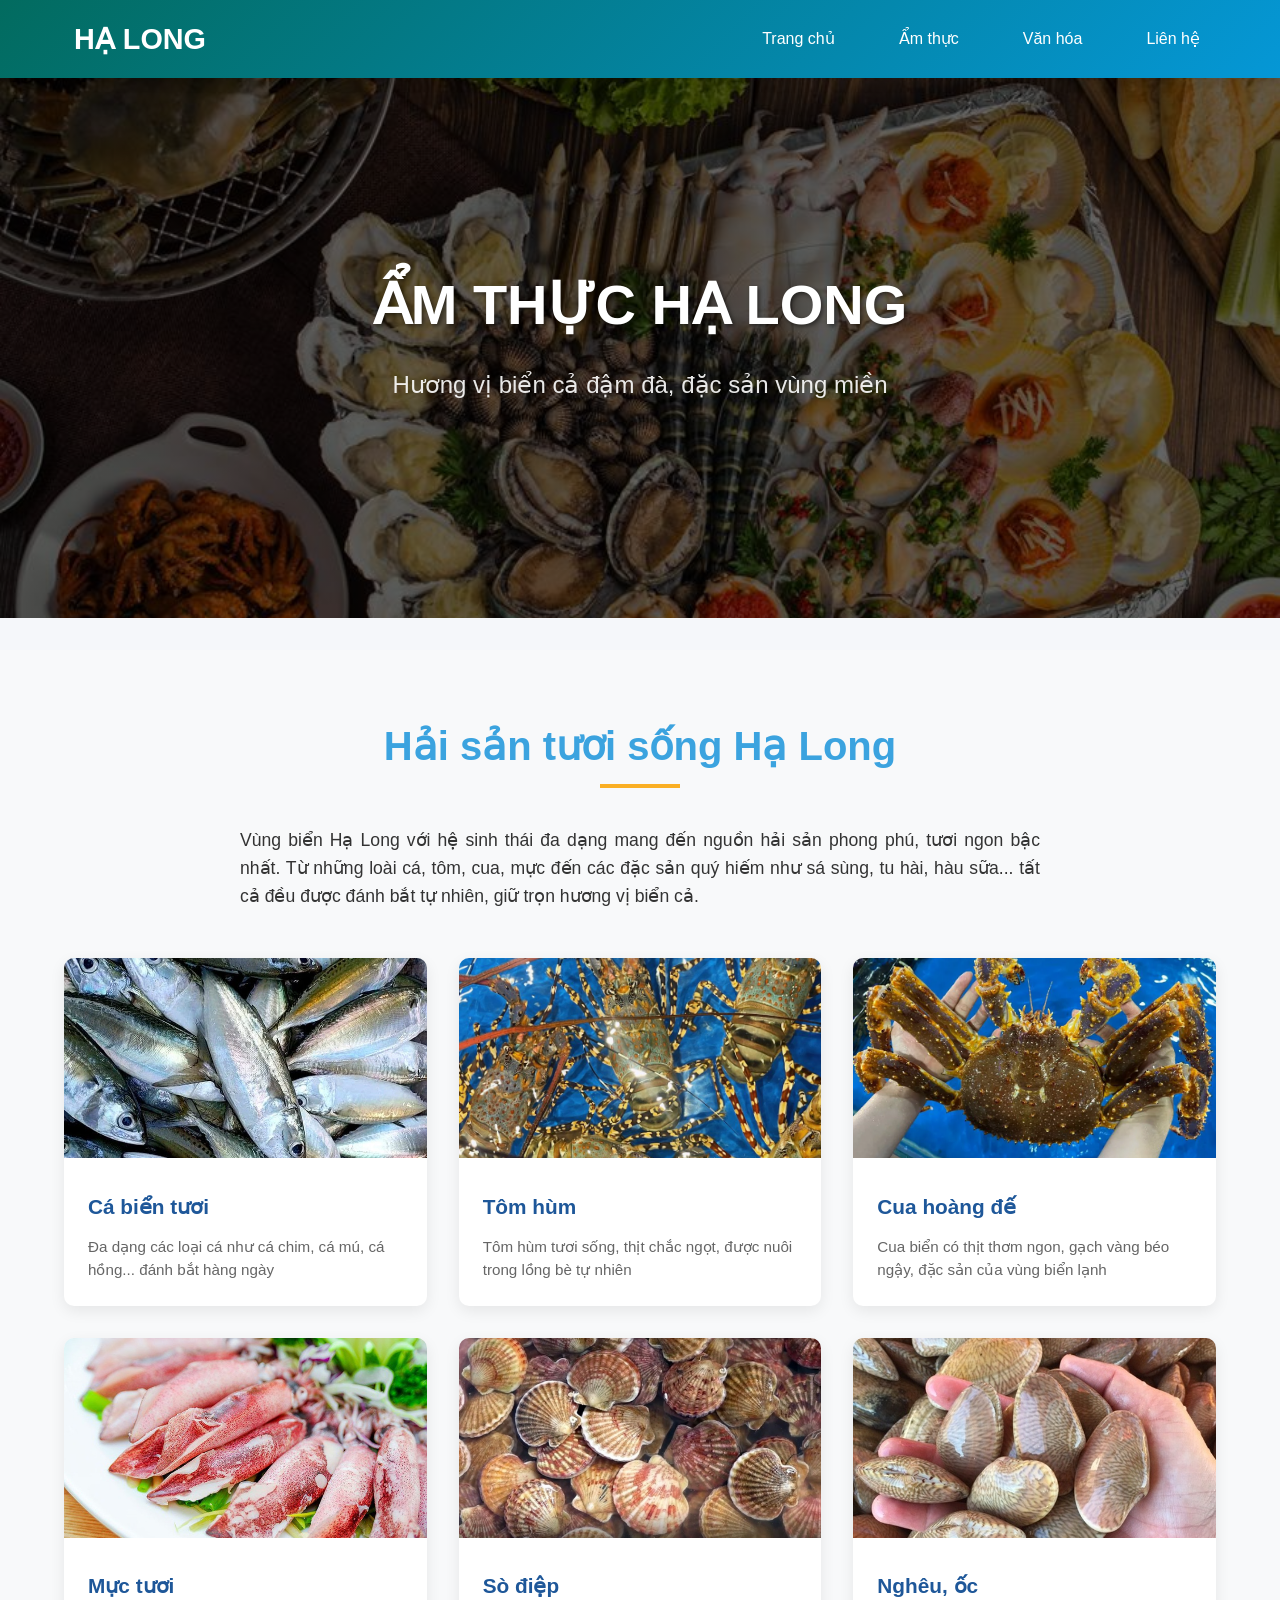
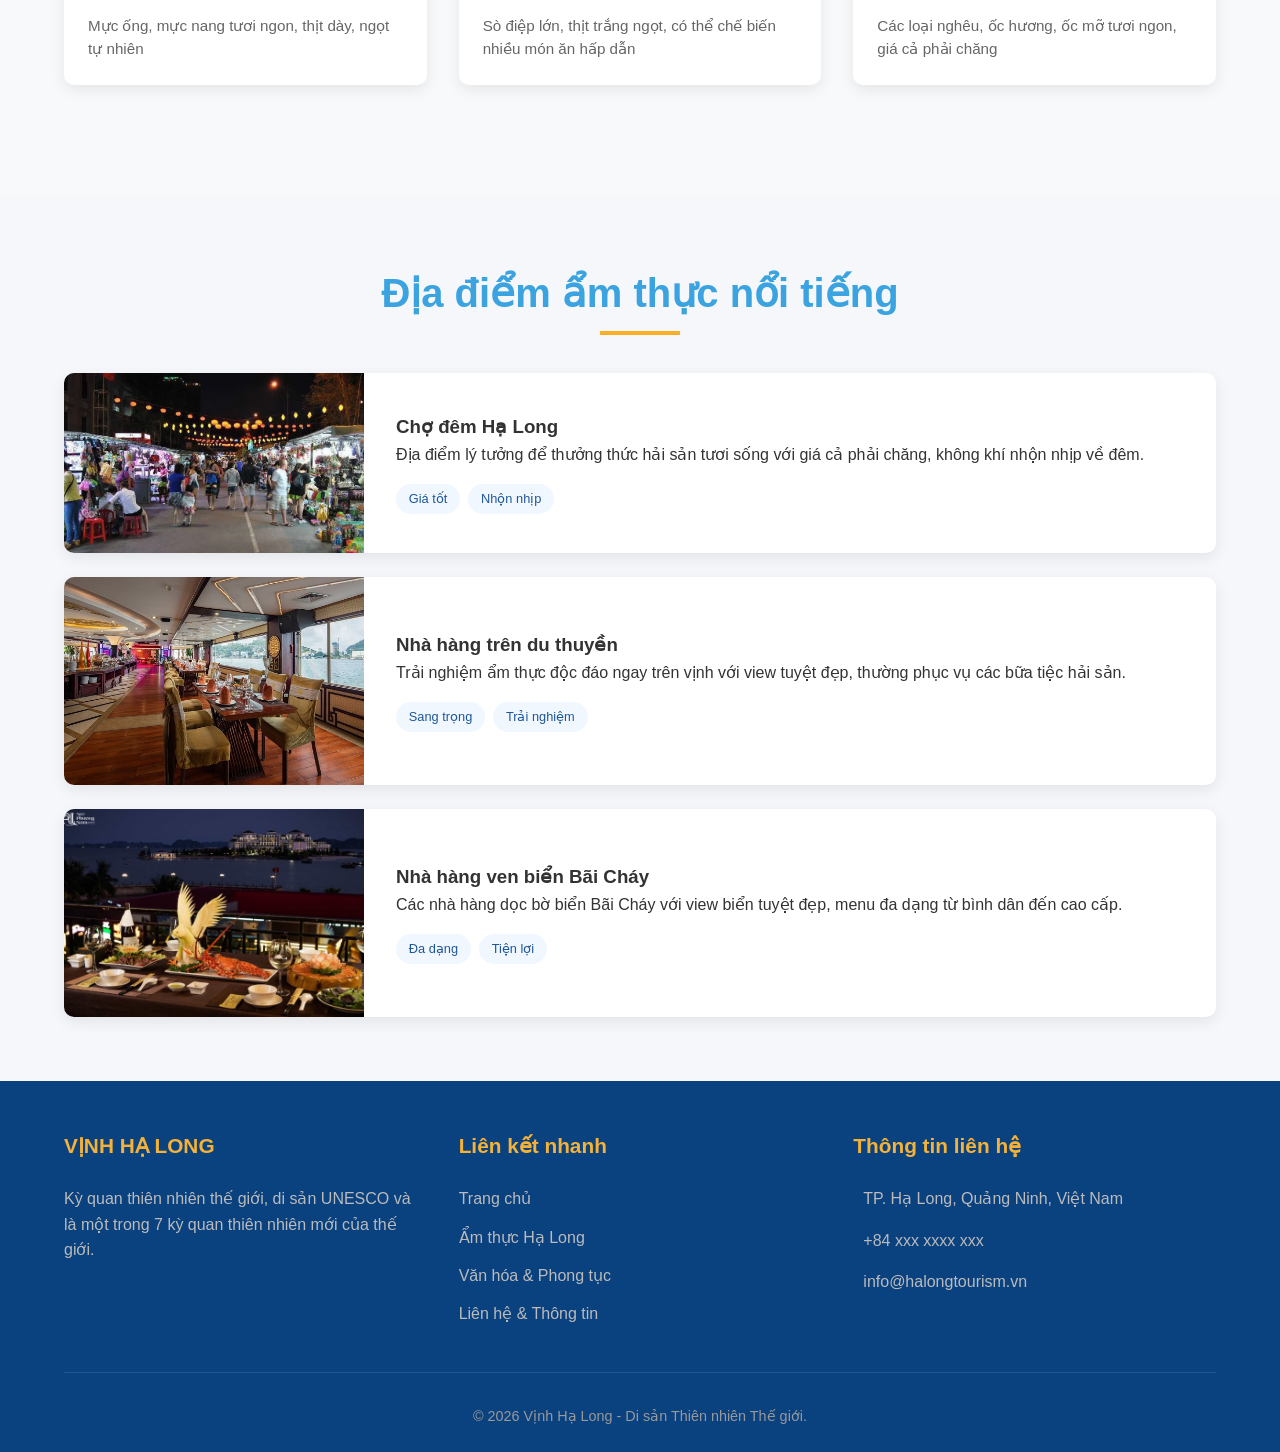
<file: am-thuc.html>
<!DOCTYPE html>
<html lang="vi">

<head>
    <meta charset="UTF-8">
    <meta name="viewport" content="width=device-width, initial-scale=1.0">
    <title>Ẩm thực Hạ Long - Đặc sản vùng biển</title>
    <link rel="stylesheet" href="style.css">
</head>

<body>
    <header>
    <div class="container">
        <nav class="navbar">
            <div class="nav-logo">
                <a href="index.html">
                    <i class="fas fa-water"></i>
                    <span>HẠ LONG</span>
                </a>
            </div>

            <div class="nav-menu">
                <a href="index.html"><i class="fas fa-home"></i>Trang chủ</a>
                <a href="am-thuc.html"><i class="fas fa-utensils"></i>Ẩm thực</a>
                <a href="van-hoa.html"><i class="fas fa-landmark"></i>Văn hóa</a>
                <a href="lien-he.html"><i class="fas fa-phone-alt"></i>Liên hệ</a>
            </div>

            <button class="nav-toggle" id="navToggle">
                <i class="fas fa-bars"></i>
            </button>
        </nav>
    </div>
</header>

    <main>
        <section class="hero hero-food">
            <div class="hero-content">
                <h1>ẨM THỰC HẠ LONG</h1>
                <p class="subtitle">Hương vị biển cả đậm đà, đặc sản vùng miền</p>
            </div>
        </section>
             <!-- THÊM PHẦN HẢI SẢN TƯƠI SỐNG VỚI ẢNH -->
                <section class="section-padding bg-light">
                    <div class="container">
                        <h2 class="section-title">Hải sản tươi sống Hạ Long</h2>
                        <div class="intro-text">
                            <p>Vùng biển Hạ Long với hệ sinh thái đa dạng mang đến nguồn hải sản phong phú, tươi ngon
                                bậc nhất. Từ những loài cá, tôm, cua, mực đến các đặc sản quý hiếm như sá sùng, tu hài,
                                hàu sữa... tất cả đều được đánh bắt tự nhiên, giữ trọn hương vị biển cả.</p>
                        </div>

                        <div class="seafood-gallery">
                            <div class="seafood-item">
                                <div class="seafood-image">
                                    <img src="img/caBien.png" alt="Cá biển tươi">
                                </div>
                                <div class="seafood-content">
                                    <h3>Cá biển tươi</h3>
                                    <p>Đa dạng các loại cá như cá chim, cá mú, cá hồng... đánh bắt hàng ngày</p>
                                </div>
                            </div>

                            <div class="seafood-item">
                                <div class="seafood-image">
                                    <img src="img/tomHum.png" alt="Tôm hùm">
                                </div>
                                <div class="seafood-content">
                                    <h3>Tôm hùm</h3>
                                    <p>Tôm hùm tươi sống, thịt chắc ngọt, được nuôi trong lồng bè tự nhiên</p>
                                </div>
                            </div>

                            <div class="seafood-item">
                                <div class="seafood-image">
                                    <img src="img/cuaHoangDe.png" alt="Cua biển">
                                </div>
                                <div class="seafood-content">
                                    <h3>Cua hoàng đế</h3>
                                    <p>Cua biển có thịt thơm ngon, gạch vàng béo ngậy, đặc sản của vùng biển lạnh</p>
                                </div>
                            </div>

                            <div class="seafood-item">
                                <div class="seafood-image">
                                    <img src="img/muc.png" alt="Mực tươi">
                                </div>
                                <div class="seafood-content">
                                    <h3>Mực tươi</h3>
                                    <p>Mực ống, mực nang tươi ngon, thịt dày, ngọt tự nhiên</p>
                                </div>
                            </div>

                            <div class="seafood-item">
                                <div class="seafood-image">
                                    <img src="img/soDiep.png" alt="Sò điệp">
                                </div>
                                <div class="seafood-content">
                                    <h3>Sò điệp</h3>
                                    <p>Sò điệp lớn, thịt trắng ngọt, có thể chế biến nhiều món ăn hấp dẫn</p>
                                </div>
                            </div>

                            <div class="seafood-item">
                                <div class="seafood-image">
                                    <img src="img/nghêu.png" alt="Nghêu">
                                </div>
                                <div class="seafood-content">
                                    <h3>Nghêu, ốc</h3>
                                    <p>Các loại nghêu, ốc hương, ốc mỡ tươi ngon, giá cả phải chăng</p>
                                </div>
                            </div>
                        </div>
                    </div>
                </section>
            </div>
        </section>


        <section class="section-padding">
            <div class="container">
                <h2 class="section-title">Địa điểm ẩm thực nổi tiếng</h2>

                <div class="location-list">
                    <div class="location-item">
                        <div class="location-image">
                            <img src="img/choHaLong.png"
                                alt="Chợ đêm Hạ Long">
                        </div>
                        <div class="location-content">
                            <h3>Chợ đêm Hạ Long</h3>
                            <p>Địa điểm lý tưởng để thưởng thức hải sản tươi sống với giá cả phải chăng, không khí nhộn
                                nhịp về đêm.</p>
                            <div class="location-tags">
                                <span class="tag">Giá tốt</span>
                                <span class="tag">Nhộn nhịp</span>
                            </div>
                        </div>
                    </div>

                    <div class="location-item">
                        <div class="location-image">
                            <img src="img/nhaHang.png"
                                alt="Nhà hàng trên du thuyền">
                        </div>
                        <div class="location-content">
                            <h3>Nhà hàng trên du thuyền</h3>
                            <p>Trải nghiệm ẩm thực độc đáo ngay trên vịnh với view tuyệt đẹp, thường phục vụ các bữa
                                tiệc hải sản.</p>
                            <div class="location-tags">
                                <span class="tag">Sang trọng</span>
                                <span class="tag">Trải nghiệm</span>
                            </div>
                        </div>
                    </div>

                    <div class="location-item">
                        <div class="location-image">
                            <img src="img/nh_VenBien.png"
                                alt="Nhà hàng ven biển">
                        </div>
                        <div class="location-content">
                            <h3>Nhà hàng ven biển Bãi Cháy</h3>
                            <p>Các nhà hàng dọc bờ biển Bãi Cháy với view biển tuyệt đẹp, menu đa dạng từ bình dân đến
                                cao cấp.</p>
                            <div class="location-tags">
                                <span class="tag">Đa dạng</span>
                                <span class="tag">Tiện lợi</span>
                            </div>
                        </div>
                    </div>
                </div>
            </div>
        </section>
    </main>

    <footer>
    <div class="container">
        <div class="footer-content">
            <div class="footer-section">
                <h3>VỊNH HẠ LONG</h3>
                <p>Kỳ quan thiên nhiên thế giới, di sản UNESCO và là một trong 7 kỳ quan thiên nhiên mới của thế giới.
                </p>
            </div>

            <div class="footer-section">
                <h3>Liên kết nhanh</h3>
                <ul>
                    <li><a href="index.html">Trang chủ</a></li>
                    <li><a href="am-thuc.html">Ẩm thực Hạ Long</a></li>
                    <li><a href="van-hoa.html">Văn hóa & Phong tục</a></li>
                    <li><a href="lien-he.html">Liên hệ & Thông tin</a></li>
                </ul>
            </div>
 
            <div class="footer-section">
                <h3>Thông tin liên hệ</h3>
                <p><i class="fas fa-map-marker-alt"></i> TP. Hạ Long, Quảng Ninh, Việt Nam</p>
                <p><i class="fas fa-phone-alt"></i> +84 xxx xxxx xxx</p>
                <p><i class="fas fa-envelope"></i> info@halongtourism.vn</p>
            </div>
        </div>

        <div class="footer-bottom">
            <p>&copy; 2026 Vịnh Hạ Long - Di sản Thiên nhiên Thế giới. </p>
        </div>
    </div>
</footer>
</body>

</html>
</file>
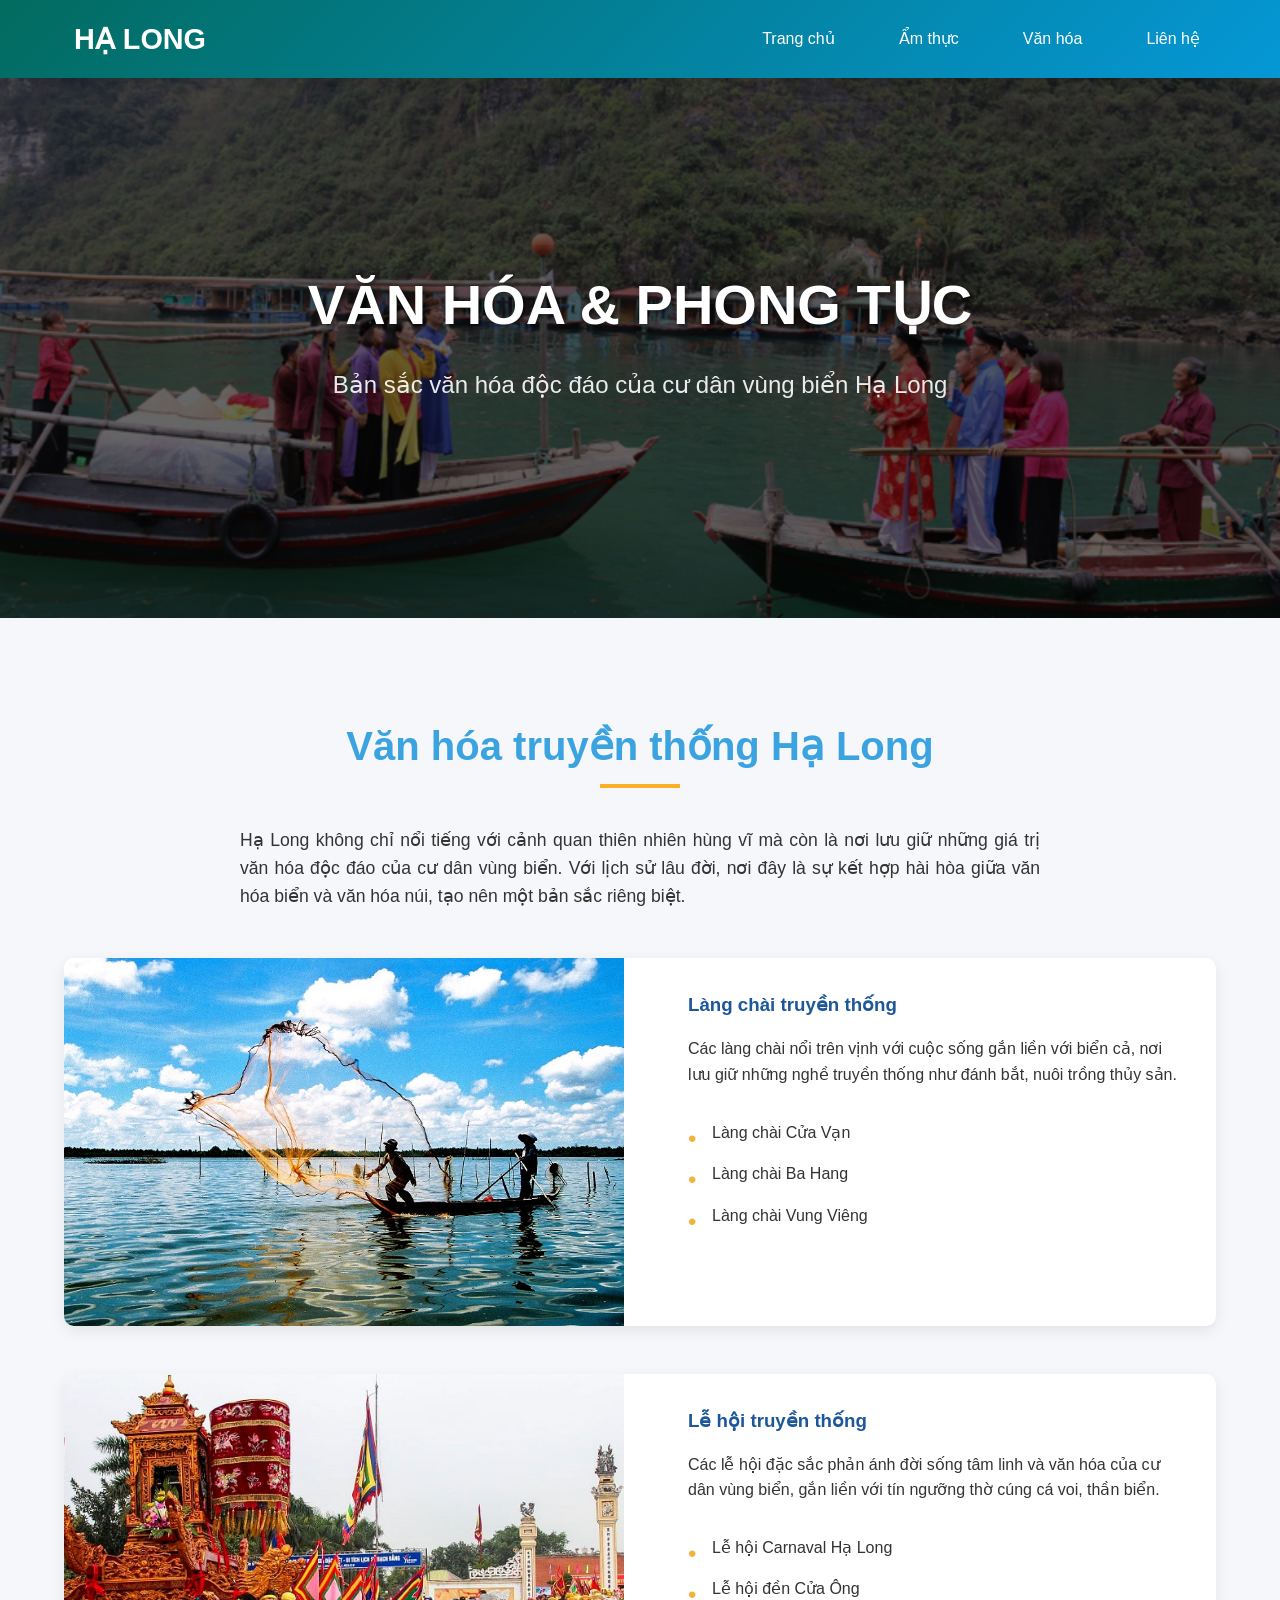
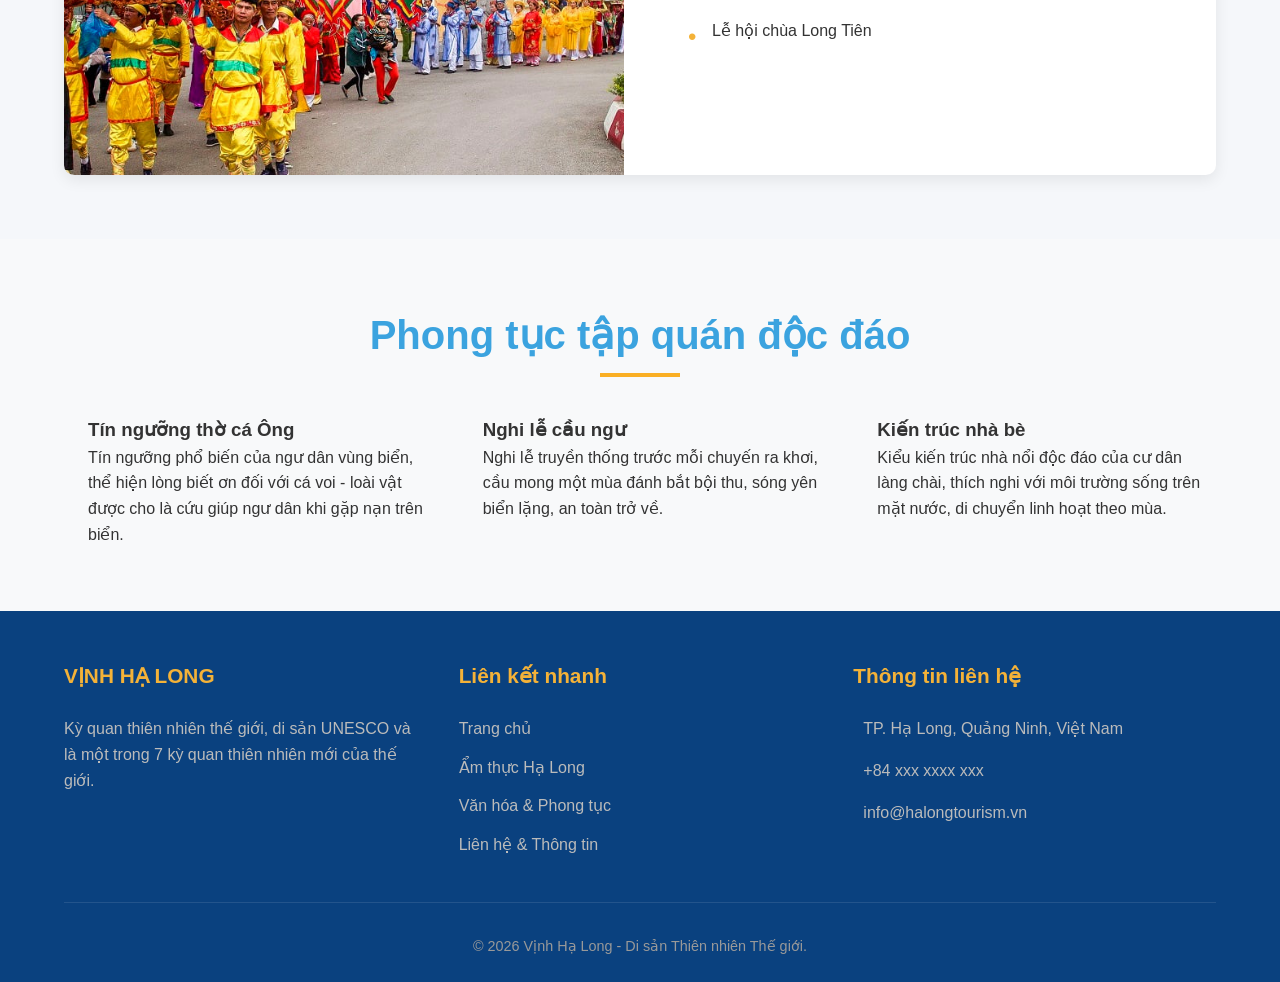
<file: van-hoa.html>
<!DOCTYPE html>
<html lang="vi">

<head>
    <meta charset="UTF-8">
    <meta name="viewport" content="width=device-width, initial-scale=1.0">
    <title>Văn hóa & Phong tục Hạ Long - Bản sắc vùng biển</title>
    <link rel="stylesheet" href="style.css">
</head>

<body>
    <header>
    <div class="container">
        <nav class="navbar">
            <div class="nav-logo">
                <a href="index.html">
                    <i class="fas fa-water"></i>
                    <span>HẠ LONG</span>
                </a>
            </div>

            <div class="nav-menu">
                <a href="index.html"><i class="fas fa-home"></i>Trang chủ</a>
                <a href="am-thuc.html"><i class="fas fa-utensils"></i>Ẩm thực</a>
                <a href="van-hoa.html"><i class="fas fa-landmark"></i>Văn hóa</a>
                <a href="lien-he.html"><i class="fas fa-phone-alt"></i>Liên hệ</a>
            </div>

            <button class="nav-toggle" id="navToggle">
                <i class="fas fa-bars"></i>
            </button>
        </nav>
    </div>
</header>

    <main>
        <section class="hero hero-culture">
            <div class="hero-content">
                <h1>VĂN HÓA & PHONG TỤC</h1>
                <p class="subtitle">Bản sắc văn hóa độc đáo của cư dân vùng biển Hạ Long</p>
            </div>
        </section>

        <section class="section-padding">
            <div class="container">
                <h2 class="section-title">Văn hóa truyền thống Hạ Long</h2>
                <div class="intro-text">
                    <p>Hạ Long không chỉ nổi tiếng với cảnh quan thiên nhiên hùng vĩ mà còn là nơi lưu giữ những giá trị
                        văn hóa độc đáo của cư dân vùng biển. Với lịch sử lâu đời, nơi đây là sự kết hợp hài hòa giữa
                        văn hóa biển và văn hóa núi, tạo nên một bản sắc riêng biệt.</p>
                </div>

                <div class="culture-grid">
                    <div class="culture-card">
                        <div class="culture-image">
                            <img src="img/langChai.png"
                                alt="Làng chài nổi">
                        </div>
                        <div class="culture-content">
                            <h3>Làng chài truyền thống</h3>
                            <p>Các làng chài nổi trên vịnh với cuộc sống gắn liền với biển cả, nơi lưu giữ những nghề
                                truyền thống như đánh bắt, nuôi trồng thủy sản.</p>
                            <ul class="culture-list">
                                <li>Làng chài Cửa Vạn</li>
                                <li>Làng chài Ba Hang</li>
                                <li>Làng chài Vung Viêng</li>
                            </ul>
                        </div>
                    </div>

                    <div class="culture-card">
                        <div class="culture-image">
                            <img src="img/leHoi.png"
                                alt="Lễ hội Hạ Long">
                        </div>
                        <div class="culture-content">
                            <h3>Lễ hội truyền thống</h3>
                            <p>Các lễ hội đặc sắc phản ánh đời sống tâm linh và văn hóa của cư dân vùng biển, gắn liền
                                với tín ngưỡng thờ cúng cá voi, thần biển.</p>
                            <ul class="culture-list">
                                <li>Lễ hội Carnaval Hạ Long</li>
                                <li>Lễ hội đền Cửa Ông</li>
                                <li>Lễ hội chùa Long Tiên</li>
                            </ul>
                        </div>
                    </div>
                </div>
            </div>
        </section>

        <section class="section-padding bg-light">
            <div class="container">
                <h2 class="section-title">Phong tục tập quán độc đáo</h2>

                <div class="customs-grid">
                    <div class="custom-item">
                        <div class="custom-icon">
                            <i class="fas fa-water"></i>
                        </div>
                        <div class="custom-content">
                            <h3>Tín ngưỡng thờ cá Ông</h3>
                            <p>Tín ngưỡng phổ biến của ngư dân vùng biển, thể hiện lòng biết ơn đối với cá voi - loài
                                vật được cho là cứu giúp ngư dân khi gặp nạn trên biển.</p>
                        </div>
                    </div>

                    <div class="custom-item">
                        <div class="custom-icon">
                            <i class="fas fa-fish"></i>
                        </div>
                        <div class="custom-content">
                            <h3>Nghi lễ cầu ngư</h3>
                            <p>Nghi lễ truyền thống trước mỗi chuyến ra khơi, cầu mong một mùa đánh bắt bội thu, sóng
                                yên biển lặng, an toàn trở về.</p>
                        </div>
                    </div>

                    <div class="custom-item">
                        <div class="custom-icon">
                            <i class="fas fa-home"></i>
                        </div>
                        <div class="custom-content">
                            <h3>Kiến trúc nhà bè</h3>
                            <p>Kiểu kiến trúc nhà nổi độc đáo của cư dân làng chài, thích nghi với môi trường sống trên
                                mặt nước, di chuyển linh hoạt theo mùa.</p>
                        </div>
                    </div>                  
                    </div>
                </div>
            </div>
        </section>
    </main>

    <footer>
    <div class="container">
        <div class="footer-content">
            <div class="footer-section">
                <h3>VỊNH HẠ LONG</h3>
                <p>Kỳ quan thiên nhiên thế giới, di sản UNESCO và là một trong 7 kỳ quan thiên nhiên mới của thế giới.
                </p>
            </div>

            <div class="footer-section">
                <h3>Liên kết nhanh</h3>
                <ul>
                    <li><a href="index.html">Trang chủ</a></li>
                    <li><a href="am-thuc.html">Ẩm thực Hạ Long</a></li>
                    <li><a href="van-hoa.html">Văn hóa & Phong tục</a></li>
                    <li><a href="lien-he.html">Liên hệ & Thông tin</a></li>
                </ul>
            </div>

            <div class="footer-section">
                <h3>Thông tin liên hệ</h3>
                <p><i class="fas fa-map-marker-alt"></i> TP. Hạ Long, Quảng Ninh, Việt Nam</p>
                <p><i class="fas fa-phone-alt"></i> +84 xxx xxxx xxx</p>
                <p><i class="fas fa-envelope"></i> info@halongtourism.vn</p>
            </div>
        </div>

        <div class="footer-bottom">
            <p>&copy; 2026 Vịnh Hạ Long - Di sản Thiên nhiên Thế giới. </p>
        </div>
    </div>
</footer>
</body>

</html>
</file>
<file: style.css>
/* style.css - CSS chung cho toàn bộ website Hạ Long */

* {
    margin: 0;
    padding: 0;
    box-sizing: border-box;
    font-family: 'Segoe UI', Tahoma, Geneva, Verdana, sans-serif;
}

body {
    line-height: 1.6;
    color: #333;
    background-color: #f5f7fa;
}

.container {
    width: 90%;
    max-width: 1200px;
    margin: 0 auto;
}

/* Header và Navigation */
header {
    background: linear-gradient(135deg, #026b5f 0%, #0597d6 100%);
    color: white;
    padding: 1rem 0;
    position: sticky;
    top: 0;
    z-index: 1000;
    box-shadow: 0 4px 12px rgba(0, 0, 0, 0.1);
}

.navbar {
    display: flex;
    justify-content: space-between;
    align-items: center;
}

.nav-logo a {
    display: flex;
    align-items: center;
    color: white;
    text-decoration: none;
    font-size: 1.8rem;
    font-weight: 700;
}

.nav-logo i {
    font-size: 2rem;
    margin-right: 10px;
}

.nav-menu {
    display: flex;
    gap: 1.5rem;
}

.nav-menu a {
    color: white;
    text-decoration: none;
    padding: 0.5rem 1rem;
    border-radius: 4px;
    transition: all 0.3s ease;
    display: flex;
    align-items: center;
    gap: 8px;
}

.nav-menu a:hover,
.nav-menu a.active {
    background-color: rgb(10, 91, 190);
}

.nav-toggle {
    display: none;
    background: none;
    border: none;
    color: white;
    font-size: 1.5rem;
    cursor: pointer;
}

/* Hero Sections */
.hero {
    height: 60vh;
    background: linear-gradient(rgba(0, 0, 0, 0.6), rgba(0, 0, 0, 0.6)),
        url('img/haLong.png');
    background-size: cover;
    background-position: center;
    display: flex;
    align-items: center;
    justify-content: center;
    text-align: center;
    color: white;
    margin-bottom: 2rem;
}

.hero-food {
    background: linear-gradient(rgba(0, 0, 0, 0.6), rgba(0, 0, 0, 0.6)),
        url('img/monAn.png');
    background-size: cover;
    background-position: center;
}

.hero-culture {
    background: linear-gradient(rgba(0, 0, 0, 0.6), rgba(0, 0, 0, 0.6)),
        url('img/vanHoa.png');
    background-size: cover;
    background-position: center;
}

.hero-contact {
    background: linear-gradient(rgba(0, 0, 0, 0.6), rgba(0, 0, 0, 0.6)),
        url('img/lienHe.png');
    background-size: cover;
    background-position: center;
}

.hero-content {
    max-width: 800px;
    padding: 2rem;
}

.hero h1 {
    font-size: 3.5rem;
    margin-bottom: 1rem;
    text-shadow: 2px 2px 4px rgba(0, 0, 0, 0.5);
}

.subtitle {
    font-size: 1.5rem;
    margin-bottom: 2rem;
    opacity: 0.9;
}

.btn-hero {
    display: inline-block;
    background-color: #3285d9b4;
    color: white;
    padding: 0.8rem 2rem;
    text-decoration: none;
    border-radius: 50px;
    font-weight: 600;
    font-size: 1.1rem;
    transition: all 0.3s ease;
    border: 2px solid #3285d9b4;
}

.btn-hero:hover {
    background-color: transparent;
    color: white;
}

/* Sections */
.section-padding {
    padding: 4rem 0;
}

.bg-light {
    background-color: #f8f9fa;
}

.section-title {
    text-align: center;
    font-size: 2.5rem;
    margin-bottom: 3rem;
    color: #3ba3df;
    position: relative;
}

.section-title::after {
    content: '';
    position: absolute;
    width: 80px;
    height: 4px;
    background-color: #faaf24;
    bottom: -10px;
    left: 50%;
    transform: translateX(-50%);
}

/* Trang chủ */
.intro-content {
    display: grid;
    grid-template-columns: 1fr 1fr;
    gap: 3rem;
    margin-bottom: 3rem;
    align-items: start;
}

.intro-text p {
    margin-bottom: 1.5rem;
    font-size: 1.1rem;
    text-align: justify;
    max-width: 800px;
    margin: 0 auto 1.5rem;
}

.highlight-box {
    background-color: #e9f4ff;
    border-left: 5px solid #1e5799;
    padding: 1.5rem;
    border-radius: 0 8px 8px 0;
    margin-top: 2rem;
}

.highlight-box h3 {
    color: #1e5799;
    margin-bottom: 1rem;
    display: flex;
    align-items: center;
    gap: 10px;
}

.highlight-box ul {
    list-style-type: none;
}

.highlight-box li {
    margin-bottom: 0.8rem;
    padding-left: 1.5rem;
    position: relative;
}

.highlight-box li::before {
    content: '✓';
    position: absolute;
    left: 0;
    color: #f4b238;
    font-weight: bold;
}

.intro-image img {
    width: 100%;
    /* bo goc */
    border-radius: 20px;
    /* tạo độ bóng */
    box-shadow: 0 10px 30px rgba(0, 0, 0, 0.1);
}

.image-caption {
    text-align: center;
    font-style: italic;
    color: #666;
    margin-top: 10px;
    font-size: 0.9rem;
}

.features {
    display: grid;
    grid-template-columns: repeat(auto-fit, minmax(250px, 1fr));
    gap: 2rem;
    margin-top: 3rem;
}

.feature-item {
    text-align: center;
    padding: 2rem 1.5rem;
    background-color: white;
    border-radius: 10px;
    box-shadow: 0 5px 15px rgba(0, 0, 0, 0.05);
    transition: transform 0.3s ease;
}

.feature-item:hover {
    transform: translateY(-10px);
}

.feature-item i {
    font-size: 3rem;
    color: #1e5799;
    margin-bottom: 1.5rem;
}

.feature-item h3 {
    margin-bottom: 1rem;
    color: #333;
}

.experience-grid {
    display: grid;
    grid-template-columns: repeat(auto-fit, minmax(300px, 1fr));
    gap: 2rem;
}

.experience-card {
    background-color: white;
    border-radius: 10px;
    overflow: hidden;
    box-shadow: 0 5px 15px rgba(0, 0, 0, 0.08);
    transition: transform 0.3s ease;
}

.experience-card:hover {
    transform: translateY(-10px);
}

.exp-image img {
    width: 100%;
    height: 200px;
    object-fit: cover;
}

.exp-content {
    padding: 1.5rem;
}

.exp-content h3 {
    margin-bottom: 0.8rem;
    color: #1e5799;
}

/* Trang ẩm thực */
.food-categories {
    display: grid;
    grid-template-columns: repeat(auto-fit, minmax(250px, 1fr));
    gap: 2rem;
    margin: 3rem 0;
}

.category-card {
    text-align: center;
    padding: 2rem 1.5rem;
    background-color: white;
    border-radius: 10px;
    box-shadow: 0 5px 15px rgba(0, 0, 0, 0.05);
    transition: all 0.3s ease;
}

.category-card:hover {
    transform: translateY(-5px);
    box-shadow: 0 10px 25px rgba(0, 0, 0, 0.1);
}

.category-icon {
    font-size: 3rem;
    color: #f4b238;
    margin-bottom: 1.5rem;
}

.dish-grid {
    display: grid;
    grid-template-columns: repeat(auto-fit, minmax(280px, 1fr));
    gap: 2rem;
}

.dish-card {
    background-color: white;
    border-radius: 10px;
    overflow: hidden;
    box-shadow: 0 5px 15px rgba(0, 0, 0, 0.08);
}

.dish-image img {
    width: 100%;
    height: 200px;
    object-fit: cover;
}

.dish-content {
    padding: 1.5rem;
}

.dish-content h3 {
    margin-bottom: 0.8rem;
    color: #1e5799;
}

.dish-tag {
    display: inline-block;
    background-color: #e9f4ff;
    color: #1e5799;
    padding: 0.3rem 1rem;
    border-radius: 50px;
    font-size: 0.8rem;
    margin-top: 1rem;
    font-weight: 600;
}

.location-list {
    display: flex;
    flex-direction: column;
    gap: 1.5rem;
}

.location-item {
    display: flex;
    gap: 1.5rem;
    background-color: white;
    padding: 1.5rem;
    border-radius: 10px;
    box-shadow: 0 5px 15px rgba(0, 0, 0, 0.05);
    align-items: flex-start;
}

.location-icon {
    font-size: 2rem;
    color: #f4b238;
    flex-shrink: 0;
}

.location-tags {
    display: flex;
    gap: 0.5rem;
    margin-top: 1rem;
    flex-wrap: wrap;
}

.tag {
    background-color: #f0f7ff;
    color: #1e5799;
    padding: 0.3rem 0.8rem;
    border-radius: 50px;
    font-size: 0.8rem;
}

/* Phần hải sản tươi sống */
.seafood-gallery {
    display: grid;
    grid-template-columns: repeat(auto-fit, minmax(280px, 1fr));
    gap: 2rem;
    margin: 3rem 0;
}

.seafood-item {
    background-color: white;
    border-radius: 10px;
    overflow: hidden;
    box-shadow: 0 5px 15px rgba(0, 0, 0, 0.08);
    transition: transform 0.3s ease;
}

.seafood-item:hover {
    transform: translateY(-5px);
    box-shadow: 0 10px 25px rgba(0, 0, 0, 0.12);
}

.seafood-image img {
    width: 100%;
    height: 200px;
    object-fit: cover;
}

.seafood-content {
    padding: 1.5rem;
}

.seafood-content h3 {
    color: #1e5799;
    margin-bottom: 0.8rem;
    font-size: 1.3rem;
}

.seafood-content p {
    color: #666;
    font-size: 0.95rem;
    line-height: 1.5;
}

.seafood-info {
    display: grid;
    grid-template-columns: repeat(auto-fit, minmax(250px, 1fr));
    gap: 2rem;
    margin-top: 4rem;
    padding-top: 3rem;
    border-top: 2px solid #eaeaea;
}

.info-box {
    text-align: center;
    padding: 2rem 1.5rem;
    background-color: white;
    border-radius: 10px;
    box-shadow: 0 5px 15px rgba(0, 0, 0, 0.05);
    transition: all 0.3s ease;
}

.info-box:hover {
    background-color: #e9f4ff;
    transform: translateY(-5px);
}

.info-box i {
    font-size: 2.5rem;
    color: #f4b238;
    margin-bottom: 1rem;
}

.info-box h4 {
    color: #1e5799;
    margin-bottom: 1rem;
}

.info-box p {
    color: #666;
    font-size: 0.95rem;
}

/* Địa điểm ẩm thực với ảnh */
.location-item {
    display: grid;
    grid-template-columns: 300px 1fr;
    gap: 2rem;
    background-color: white;
    padding: 0;
    border-radius: 10px;
    box-shadow: 0 5px 15px rgba(0, 0, 0, 0.08);
    overflow: hidden;
    position: relative;
    align-items: stretch;
}

.location-image {
    overflow: hidden;
}

.location-image img {
    width: 100%;
    height: 100%;
    object-fit: cover;
    transition: transform 0.5s ease;
}

.location-item:hover .location-image img {
    transform: scale(1.05);
}

.location-icon {
    position: absolute;
    top: 20px;
    right: 20px;
    background-color: white;
    width: 60px;
    height: 60px;
    border-radius: 50%;
    display: flex;
    align-items: center;
    justify-content: center;
    font-size: 1.8rem;
    color: #f59b42;
    box-shadow: 0 4px 12px rgba(0, 0, 0, 0.1);
    z-index: 2;
}

.location-content {
    padding: 2rem 2rem 2rem 0;
    display: flex;
    flex-direction: column;
    justify-content: center;
}

/* Responsive cho location-item */
@media (max-width: 992px) {
    .location-item {
        grid-template-columns: 250px 1fr;
    }
}

@media (max-width: 768px) {
    .location-item {
        grid-template-columns: 1fr;
        gap: 0;
    }

    .location-image {
        height: 200px;
    }

    .location-content {
        padding: 1.5rem;
    }

    .location-icon {
        top: 10px;
        right: 10px;
        width: 50px;
        height: 50px;
        font-size: 1.5rem;
    }
}

/* Trang văn hóa */
.culture-grid {
    display: grid;
    grid-template-columns: 1fr;
    gap: 3rem;
    margin-top: 3rem;
}

.culture-card {
    display: grid;
    grid-template-columns: 1fr 1fr;
    gap: 2rem;
    background-color: white;
    border-radius: 10px;
    overflow: hidden;
    box-shadow: 0 5px 15px rgba(0, 0, 0, 0.08);
}

.culture-image img {
    width: 100%;
    height: 100%;
    object-fit: cover;
}

.culture-content {
    padding: 2rem;
}

.culture-content h3 {
    color: #1e5799;
    margin-bottom: 1rem;
}

.culture-list {
    list-style-type: none;
    margin-top: 1.5rem;
}

.culture-list li {
    padding: 0.5rem 0;
    padding-left: 1.5rem;
    position: relative;
}

.culture-list li::before {
    content: '•';
    position: absolute;
    left: 0;
    color: #f4b238;
    font-size: 1.5rem;
}

.customs-grid {
    display: grid;
    grid-template-columns: repeat(auto-fit, minmax(280px, 1fr));
    gap: 2rem;
}

.custom-item {
    display: flex;
    gap: 1.5rem;
    align-items: flex-start;
}

.custom-icon {
    font-size: 2rem;
    color: #1e5799;
    flex-shrink: 0;
}

.heritage-list {
    display: grid;
    grid-template-columns: 1fr;
    gap: 2rem;
}

.heritage-item {
    display: grid;
    grid-template-columns: 1fr 2fr;
    gap: 2rem;
    background-color: white;
    border-radius: 10px;
    overflow: hidden;
    box-shadow: 0 5px 15px rgba(0, 0, 0, 0.08);
}

.heritage-image img {
    width: 100%;
    height: 100%;
    object-fit: cover;
}

.heritage-content {
    padding: 2rem;
}

.heritage-details {
    display: flex;
    gap: 1.5rem;
    margin-top: 1rem;
    color: #666;
    font-size: 0.9rem;
}

.heritage-details i {
    margin-right: 5px;
}


/* Trang liên hệ */
.contact-container {
    display: grid;
    grid-template-columns: 1fr 1fr;
    gap: 4rem;
}

.contact-item {
    display: flex;
    gap: 1.5rem;
    margin-bottom: 2rem;
    align-items: flex-start;
}

.contact-icon {
    font-size: 1.5rem;
    color: #1e5799;
    flex-shrink: 0;
}

.contact-social {
    margin-top: 3rem;
}

.social-icons {
    display: flex;
    gap: 1rem;
    margin-top: 1rem;
}

.social-icons a {
    display: flex;
    align-items: center;
    justify-content: center;
    width: 40px;
    height: 40px;
    background-color: #1e5799;
    color: white;
    border-radius: 50%;
    text-decoration: none;
    transition: all 0.3s ease;
}

.social-icons a:hover {
    background-color: #f4b238;
    transform: translateY(-5px);
}

.contact-form-container {
    background-color: white;
    padding: 2rem;
    border-radius: 10px;
    box-shadow: 0 5px 15px rgba(0, 0, 0, 0.08);
}

.form-group {
    margin-bottom: 1.5rem;
}

.form-group label {
    display: block;
    margin-bottom: 0.5rem;
    font-weight: 600;
}

.form-group input,
.form-group select,
.form-group textarea {
    width: 100%;
    padding: 0.8rem 1rem;
    border: 1px solid #ddd;
    border-radius: 5px;
    font-size: 1rem;
    transition: border 0.3s ease;
}

.form-group input:focus,
.form-group select:focus,
.form-group textarea:focus {
    outline: none;
    border-color: #1e5799;
}

.btn-submit {
    background-color: #1e5799;
    color: white;
    border: none;
    padding: 1rem 2rem;
    border-radius: 5px;
    font-size: 1rem;
    font-weight: 600;
    cursor: pointer;
    transition: all 0.3s ease;
    width: 100%;
}

.btn-submit:hover {
    background-color: #f4b238;
}

.attraction-grid {
    display: grid;
    grid-template-columns: repeat(auto-fit, minmax(280px, 1fr));
    gap: 2rem;
}

.attraction-card {
    background-color: white;
    border-radius: 10px;
    overflow: hidden;
    box-shadow: 0 5px 15px rgba(0, 0, 0, 0.08);
}

.attraction-image img {
    width: 100%;
    height: 200px;
    object-fit: cover;
}

.attraction-content {
    padding: 1.5rem;
}

.attraction-info {
    display: flex;
    justify-content: space-between;
    margin-top: 1rem;
    color: #666;
    font-size: 0.9rem;
}

.transport-grid {
    display: grid;
    grid-template-columns: repeat(auto-fit, minmax(280px, 1fr));
    gap: 2rem;
}

.transport-card {
    text-align: center;
    padding: 2rem;
    background-color: white;
    border-radius: 10px;
    box-shadow: 0 5px 15px rgba(0, 0, 0, 0.08);
}

.transport-icon {
    font-size: 3rem;
    color: #1e5799;
    margin-bottom: 1.5rem;
}

.transport-details {
    margin-top: 1rem;
    padding-top: 1rem;
    border-top: 1px solid #eee;
    color: #f4b238;
    font-weight: 600;
}

/* Footer */
footer {
    background-color: #0a417f;
    color: white;
    padding: 3rem 0 1rem;
}

.footer-content {
    display: grid;
    grid-template-columns: repeat(auto-fit, minmax(250px, 1fr));
    gap: 2rem;
    margin-bottom: 2rem;
}

.footer-section h3 {
    color: #f4b238;
    margin-bottom: 1.5rem;
    font-size: 1.3rem;
}

.footer-section p {
    margin-bottom: 1rem;
    color: #bbb;
}

.footer-section ul {
    list-style-type: none;
}

.footer-section ul li {
    margin-bottom: 0.8rem;
}

.footer-section ul li a {
    color: #bbb;
    text-decoration: none;
    transition: color 0.3s ease;
}

.footer-section ul li a:hover {
    color: #f4b238;
}

.footer-section i {
    margin-right: 10px;
    color: #f4b238;
}

.footer-bottom {
    text-align: center;
    padding-top: 2rem;
    border-top: 1px solid rgba(255, 255, 255, 0.1);
    color: #999;
    font-size: 0.9rem;
}

.footer-bottom p {
    margin-bottom: 0.5rem;
}

.small-text {
    font-size: 0.9rem;
    color: #777;
}

/* Responsive */
@media (max-width: 992px) {

    .intro-content,
    .culture-card,
    .heritage-item,
    .history-content,
    .contact-container {
        grid-template-columns: 1fr;
    }

    .timeline::before {
        left: 30px;
    }

    .timeline-item {
        flex-direction: row !important;
        margin-left: 60px;
    }

    .timeline-content::before {
        left: -40px !important;
    }

    .timeline-date {
        text-align: left;
        width: 100px;
        flex: none;
    }
}

@media (max-width: 768px) {
    .nav-menu {
        position: fixed;
        top: 70px;
        left: -100%;
        width: 100%;
        background-color: #2e79ce;
        flex-direction: column;
        padding: 2rem;
        transition: left 0.3s ease;
        box-shadow: 0 10px 20px rgba(0, 0, 0, 0.1);
    }

    .nav-menu.active {
        left: 0;
    }

    .nav-toggle {
        display: block;
    }

    .hero h1 {
        font-size: 2.5rem;
    }

    .subtitle {
        font-size: 1.2rem;
    }

    .section-title {
        font-size: 2rem;
    }

    .modern-item {
        flex-direction: column;
        gap: 0.5rem;
    }
}
</file>
